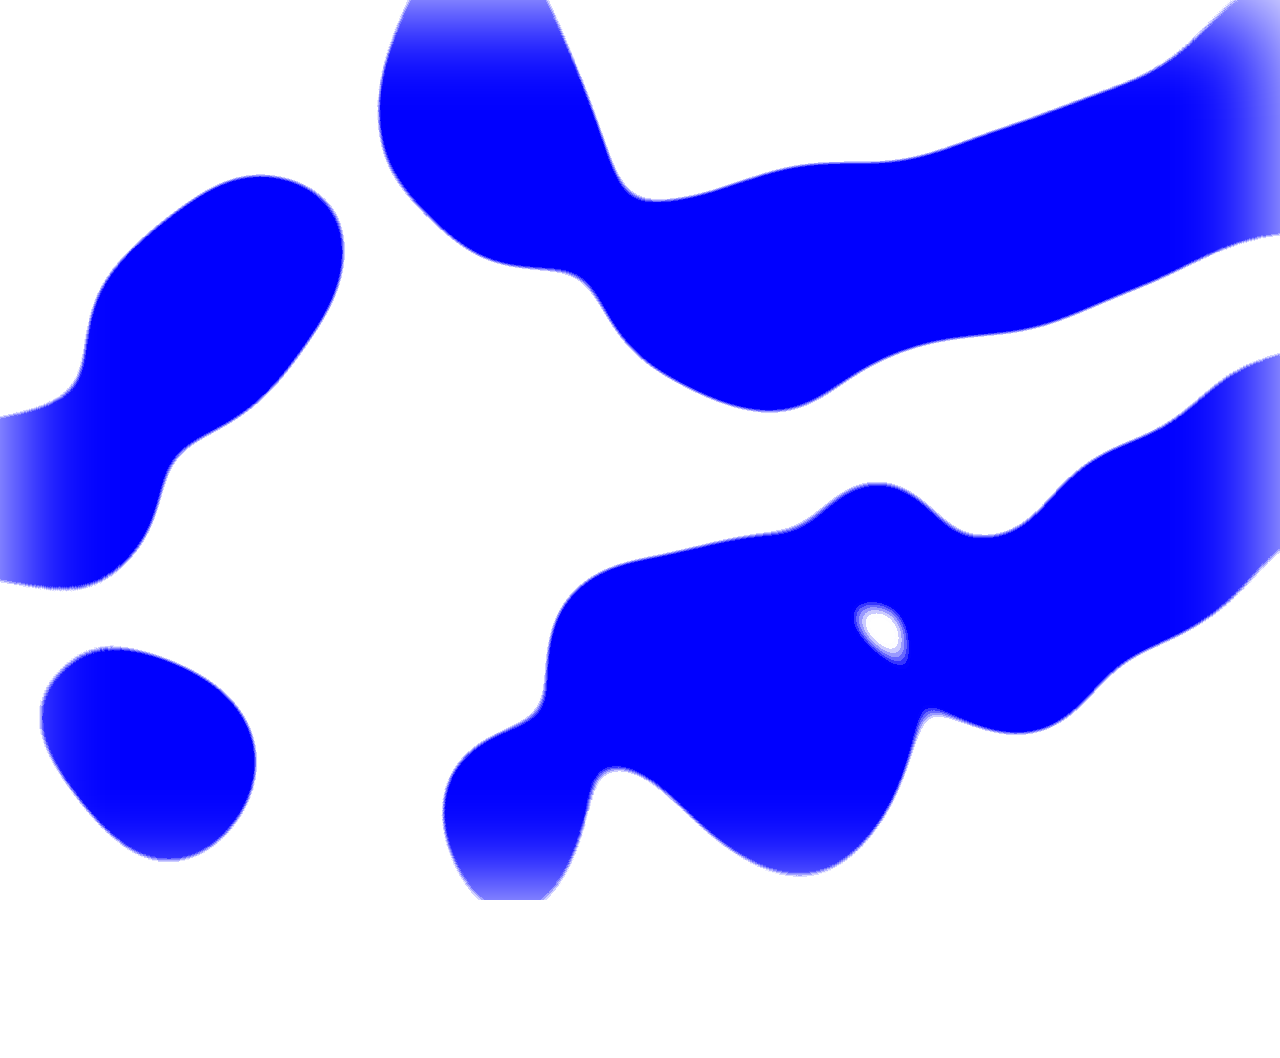
<file: sleepingoff/canvas/index.html>
<!DOCTYPE html>
<html lang="ko">
  <head>
    <meta charset="UTF-8" />
    <meta http-equiv="X-UA-Compatible" content="IE=edge" />
    <meta name="viewport" content="width=device-width, initial-scale=1.0" />
    <script type="module" src="index.js"></script>
    <script type="module" src="particle.js"></script>
    <title>canvas</title>
    <style>
      html,
      body {
        margin: 0;
        width: 100%;
        height: 100%;
        overflow: hidden;
      }
      canvas {
        /* 
        다음 속성으로 젤리같은 효과를 주게 되면, 배경 색상에 따라 실제 색상이 다르게 보일 수 있다.*/
        filter: blur(50px) contrast(50);
        background-color: black;
        /* filter: url("#gooey"); */
      }
    </style>
  </head>
  <body>
    <canvas></canvas>

    <!-- 블러, 각종 필터 정의
        마스킹 처리에 대한 정의
        재사용 컴포넌트처럼 사용 가능 -->
    <svg>
      <defs>
        <filter id="gooey">
          <feGaussianBlur stdDeviation="40" in="SourceGraphic" result="blur" />
          <feColorMatrix
            type="matrix"
            values="1 0 0 0 0  0 1 0 0 0  0 0 1 0 0  0 0 0 100 -23"
            in="blur"
            result="colormatrix"
          />
        </filter>
      </defs>
    </svg>
  </body>
</html>
</file>
